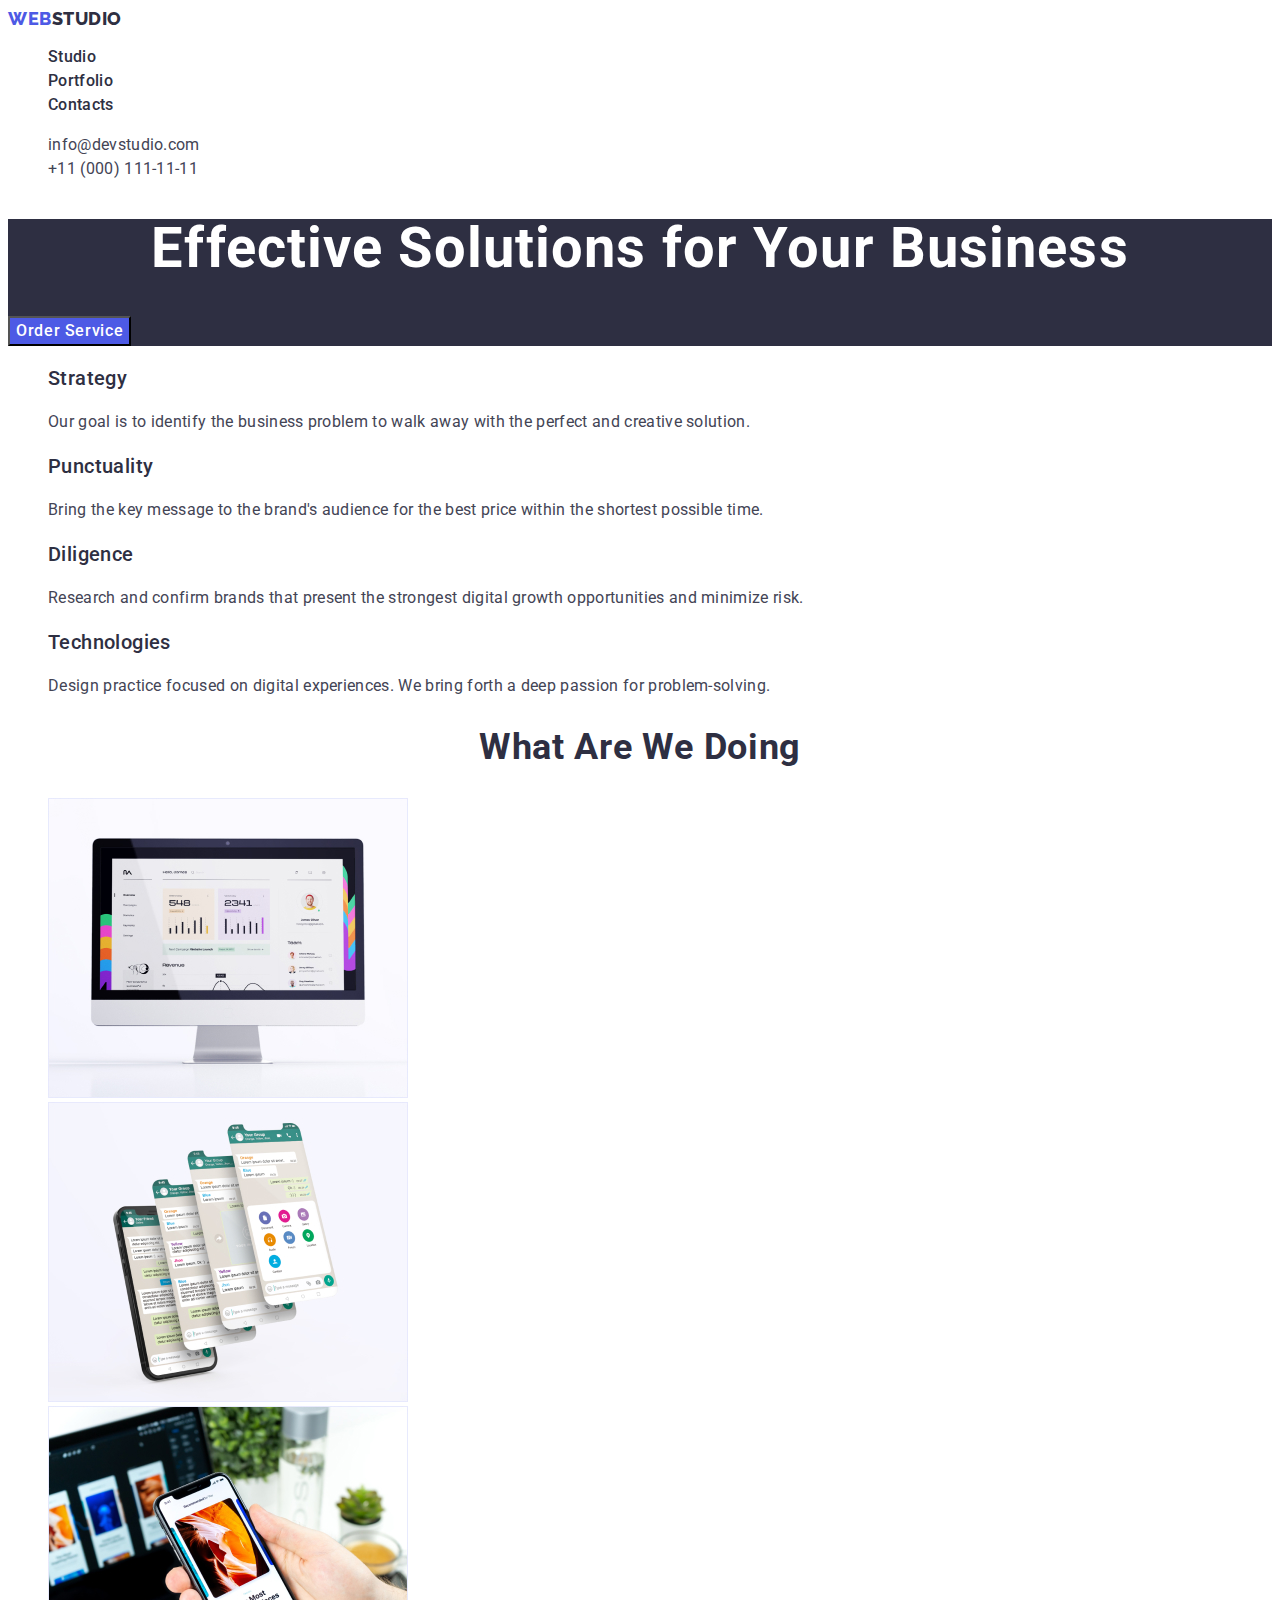
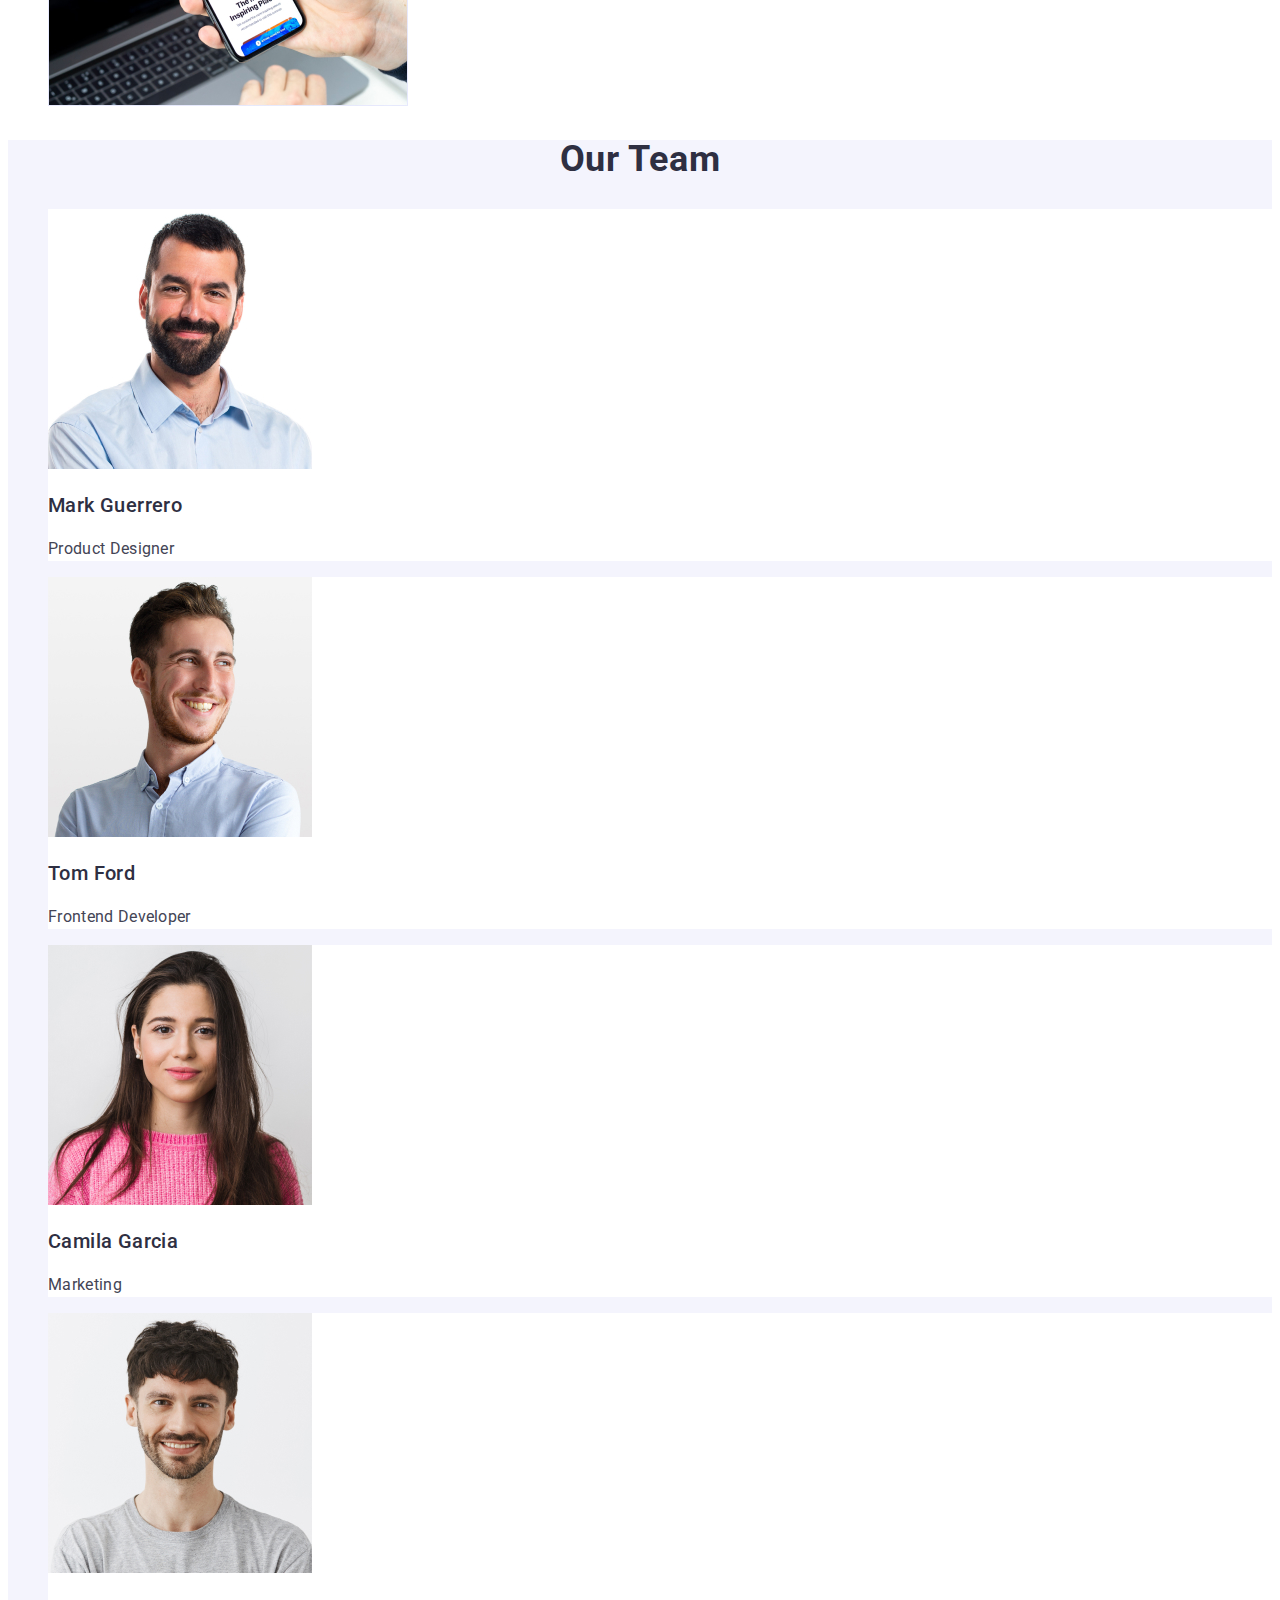
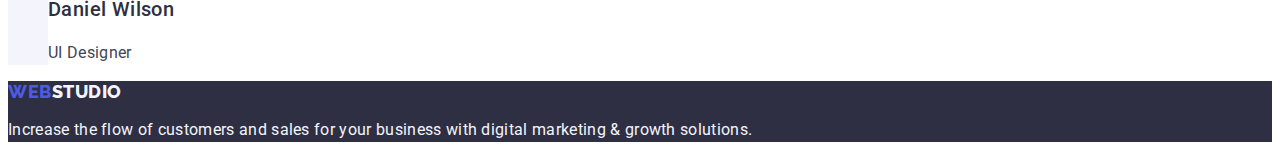
<file: index.html>
<!DOCTYPE html>
<html lang="en">
<head>
    <meta charset="UTF-8">
    <meta http-equiv="X-UA-Compatible" content="IE=edge">
    <meta name="viewport" content="width=device-width, initial-scale=1.0">
    <title>WebStudio</title>
    <link rel="preconnect" href="https://fonts.googleapis.com">
    <link rel="preconnect" href="https://fonts.gstatic.com" crossorigin>
    <link href="https://fonts.googleapis.com/css2?family=Raleway:wght@800&family=Roboto:wght@400;500;700&display=swap"
        rel="stylesheet">
    <link rel="stylesheet" href="./css/styles.css">
</head>
<body class="body">
    <header class="header">      
        <nav class="header-nav">
            <a class="logo link" href="./index.html">Web<span class="logo-text">Studio</span></a>
            <ul class="header-nav-list list">
                <li class="header-nav-item">
                    <a class="header-nav-link link" href="./index.html">Studio</a>
                </li>
                <li class="header-nav-item">
                    <a class="header-nav-link link" href="./portfolio.html">Portfolio</a>
                </li>
                <li class="header-nav-item">
                    <a class="header-nav-link link" href="">Contacts</a>
                </li>
            </ul>
        </nav>
        <address class="contacts-address">
            <ul class="contacts-list list">
                <li class="contacts-item">
                    <a class="contacts-link link" href="mailto:info@devstudio.com">info@devstudio.com</a>
                </li>
                <li class="contacts-item">
                    <a class="contacts-link link" href="tel:+110001111111">+11 (000) 111-11-11</a>
                </li>
            </ul>
        </address>
    </header>
    <main>
        <section class="hero">
            <h1 class="title">Effective Solutions for Your Business</h1>
            <button class="btn" type="button">Order Service</button>
        </section>
        <section class="objectives-section">
            <h2 hidden class="visually-hidden">Advantages</h2>
            <ul class="objectives-list list">
                <li class="objectives-item">
                    <h3 class="subtitle">Strategy</h3>
                    <p class="desc">Our goal is to identify the business problem to walk away with the perfect and creative solution.</p>
                </li>
                <li class="objectives-item">
                    <h3 class="subtitle">Punctuality</h3>
                    <p class="desc">Bring the key message to the brand's audience for the best price within the shortest possible time.</p>
                    
                </li>
                <li class="objectives-item">
                    <h3 class="subtitle">Diligence</h3>
                    <p class="desc">Research and confirm brands that present the strongest digital growth opportunities and minimize risk.</p>
               
                </li>
                <li class="objectives-item">
                    <h3 class="subtitle">Technologies</h3>
                    <p class="desc">Design practice focused on digital experiences. We bring forth a deep passion for problem-solving.</p>
                </li>
            </ul>
        </section>
        <section class="product-section">
            <h2 class="uppertitle">What are we doing</h2>
            <ul class="product-list list">
                <li class="product-item">
                    <img class="product-img" src="./images/section3/rectangle-1.jpg" alt="computer" width="360" height="300">
                </li>
                <li class="product-item">
                    <img class="product-img" src="./images/section3/rectangle-2.jpg" alt="application" width="360" height="300">
                </li>
                <li class="product-item">
                    <img class="product-img" src="./images/section3/rectangle-3.jpg" alt="telephone" width="360" height="300">
                </li>
            </ul>
        </section>
        <section class="team-section">
            <h2 class="uppertitle">Our Team</h2>
            <ul class="team-list list">
                <li class="team-item">
                    <img class="team-img" src="./images/section4/img_1.jpg" alt="Mark_Guerrero" width="264" height="260">
                    <h3 class="subtitle">Mark Guerrero</h3>
                    <p class="desc">Product Designer</p>
                </li>
                <li class="team-item">
                    <img class="team-img" src="./images/section4/img_2.jpg" alt="Tom_Ford" width="264" height="260">
                    <h3 class="subtitle">Tom Ford</h3>
                    <p class="desc">Frontend Developer</p>
                </li>
                <li class="team-item">
                    <img class="team-img" src="./images/section4/img_3.jpg" alt="Camila_Garcia" width="264" height="260">
                    <h3 class="subtitle">Camila Garcia</h3>
                    <p class="desc">Marketing</p>
                </li>
                <li class="team-item">
                    <img class="team-img" src="./images/section4/img_4.jpg" alt="Daniel_Wilson" width="264" height="260">
                    <h3 class="subtitle">Daniel Wilson</h3>
                    <p class="desc">UI Designer</p>
                </li>
            </ul>
        </section>
    </main>
    <footer class="footer">
        <a class="logo link" href="./index.html">Web<span class="logo-footer">Studio</span></a>
        <p class="footer-desc">Increase the flow of customers and sales for your business with digital marketing & growth solutions.</p>
    </footer>
    
</body>
</html>
</file>
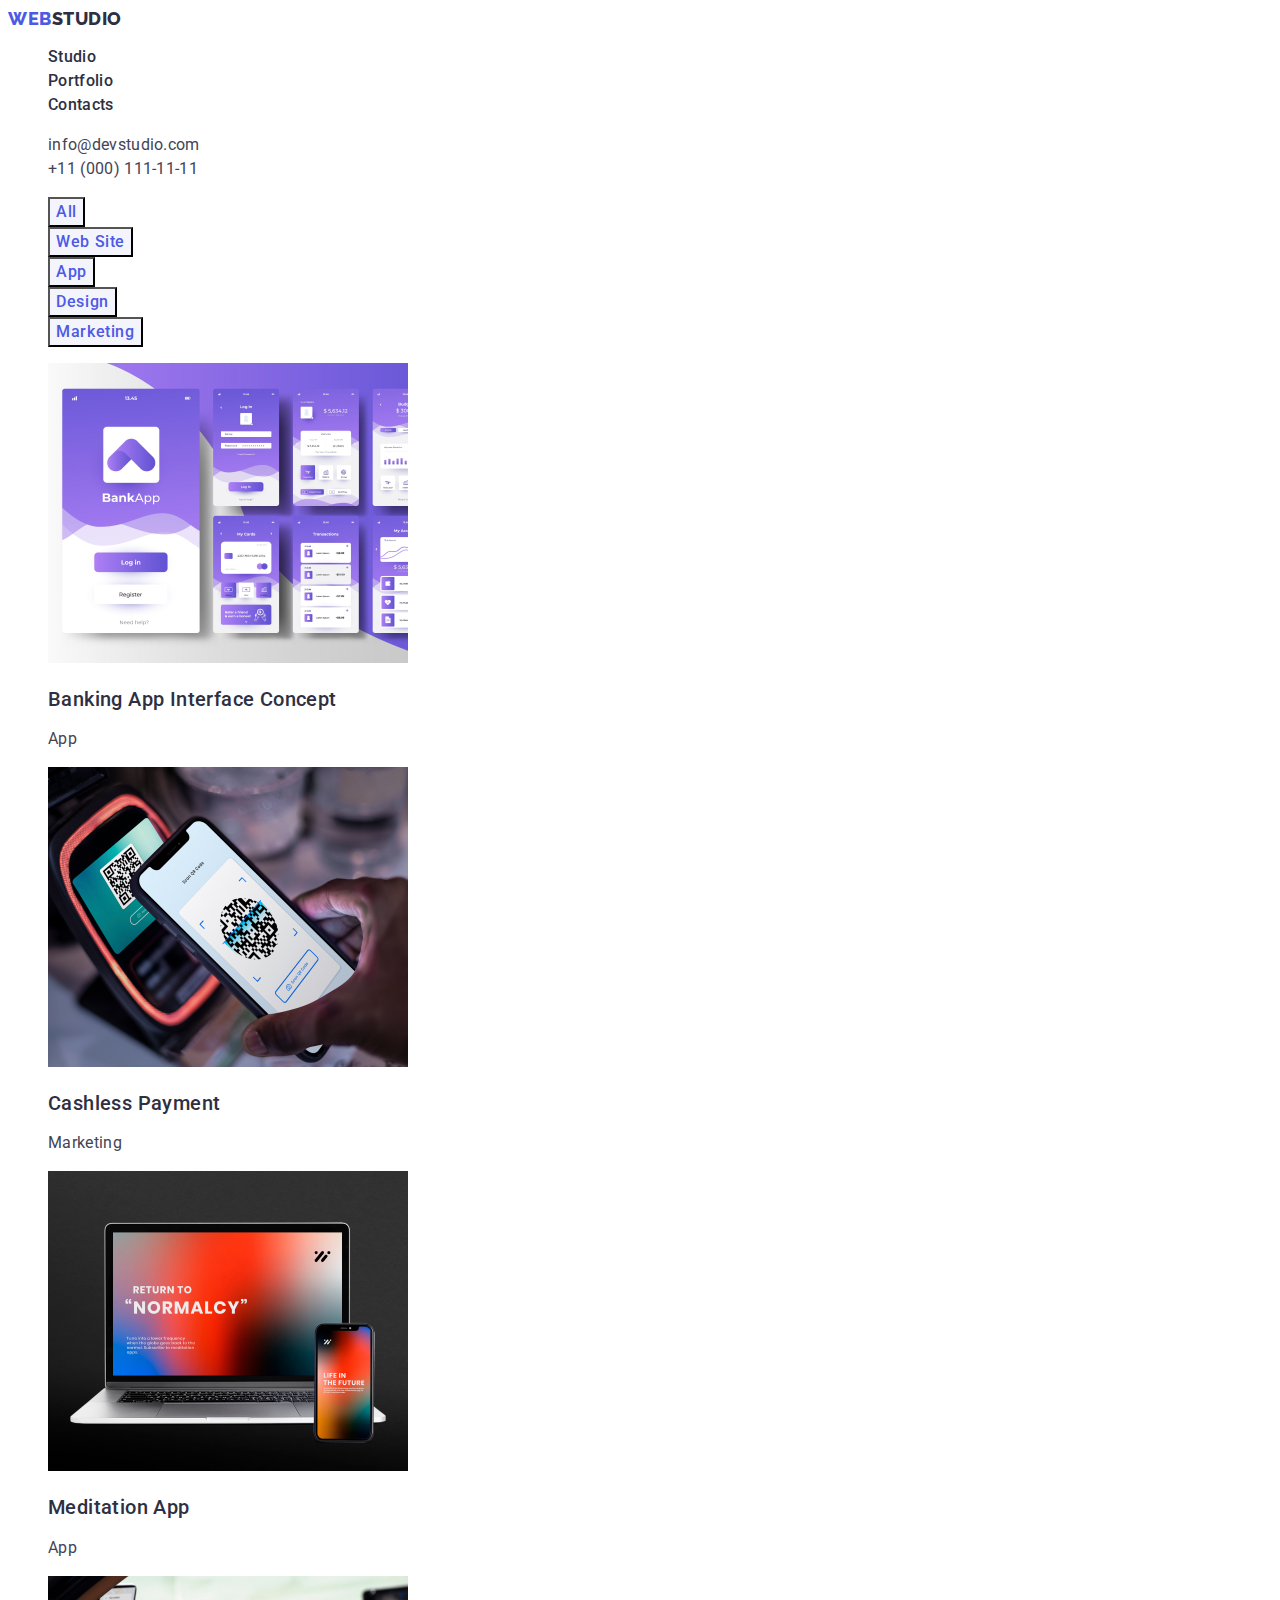
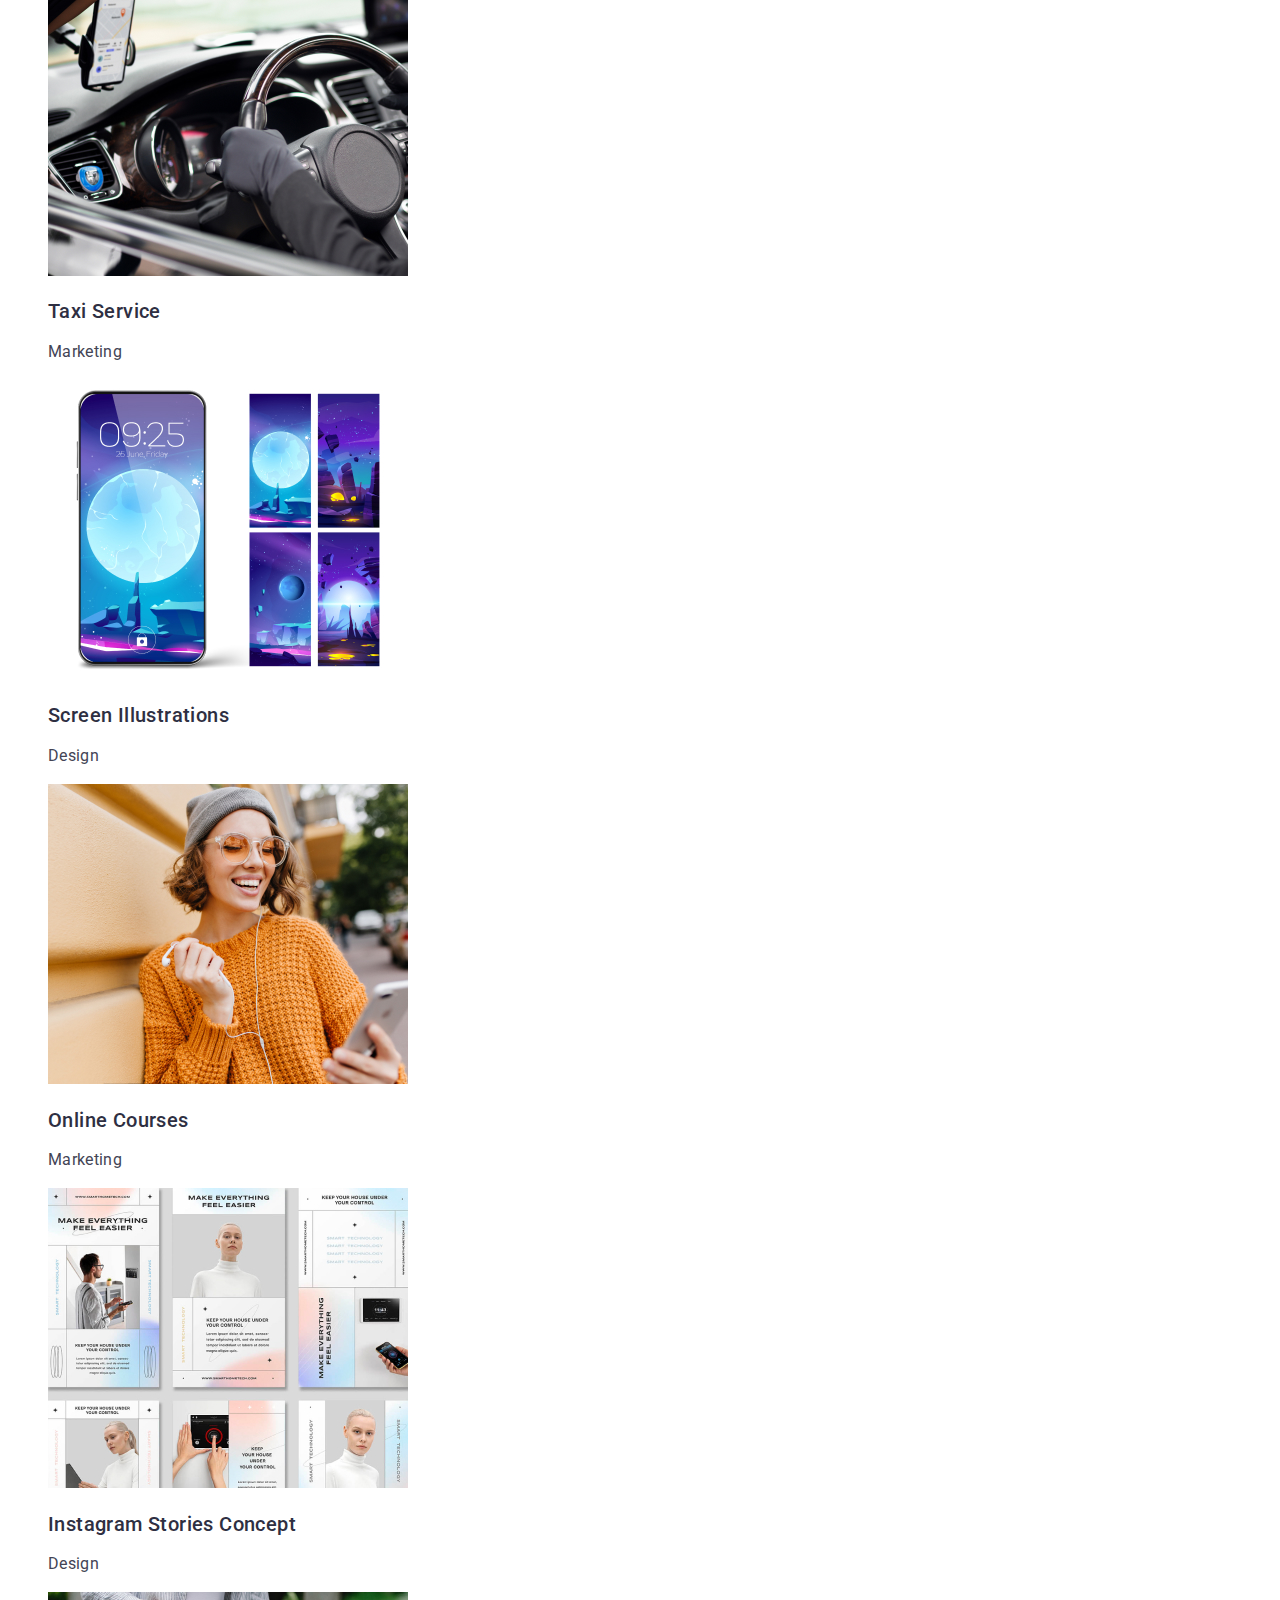
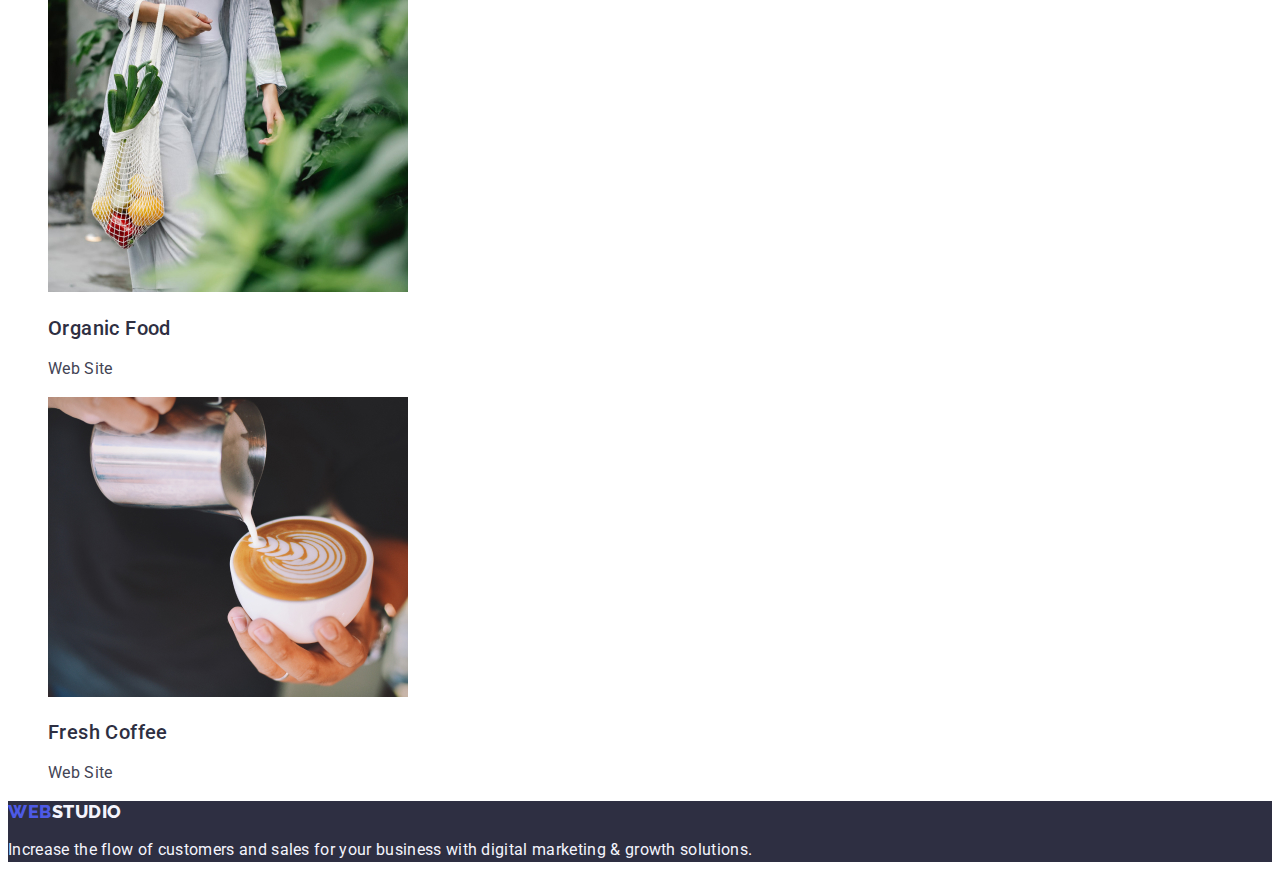
<file: portfolio.html>
<!DOCTYPE html>
<html lang="en">
<head>
    <meta charset="UTF-8">
    <meta http-equiv="X-UA-Compatible" content="IE=edge">
    <meta name="viewport" content="width=device-width, initial-scale=1.0">
    <title>Portfolio</title>
    <link rel="preconnect" href="https://fonts.googleapis.com">
    <link rel="preconnect" href="https://fonts.gstatic.com" crossorigin>
    <link href="https://fonts.googleapis.com/css2?family=Raleway:wght@800&family=Roboto:wght@400;500;700&display=swap"
        rel="stylesheet">
    <link rel="stylesheet" href="./css/styles.css">
</head>
<body>
    <header class="header">
        <nav class="header-nav">
            <a class="logo link" href="./index.html">Web<span class="logo-text">Studio</span></a>
            <ul class="header-nav-list list">
                <li class="header-nav-item">
                    <a class="header-nav-link link" href="./index.html">Studio</a>
                </li>
                <li class="header-nav-item">
                    <a class="header-nav-link link" href="./portfolio.html">Portfolio</a>
                </li>
                <li class="header-nav-item">
                    <a class="header-nav-link link" href="">Contacts</a>
                </li>
            </ul>
        </nav>
        <address class="contacts-address">
            <ul class="contacts-list list">
                <li class="contacts-item">
                    <a class="contacts-link link" href="mailto:info@devstudio.com">info@devstudio.com</a>
                </li>
                <li class="contacts-item">
                    <a class="contacts-link link" href="tel:+110001111111">+11 (000) 111-11-11</a>
                </li>
            </ul>
        </address>
    </header>
    <main>
        <section class="filters-section">
            <h1 hidden class="visually-hidden">Examples of work</h1>
            <ul class="filters-list list">
                <li class="filters-item">
                    <button class="btn-prtf" type="button">All</button>
                </li>
                <li class="filters-item">
                    <button class="btn-prtf" type="button">Web Site</button>
                </li>
                <li class="filters-item">
                    <button class="btn-prtf" type="button">App</button>
                </li>
                <li class="filters-item">
                    <button class="btn-prtf" type="button">Design</button>
                </li>
                <li class="filters-item">
                    <button class="btn-prtf" type="button">Marketing</button>
                </li>
            </ul>
            <ul class="exampl-list list">
                <li class="exampl-item">
                    <a class="exampl-link link" href="">
                        <img class="exampl-img" src="./images/portfolio/example1/bankapp.jpg" alt="bankapp" width="360" height="300">
                        <h2 class="subtitle">Banking App Interface Concept</h2>
                        <p class="desc">App</p>
                    </a>
                </li>
                <li class="exampl-item">
                    <a class="exampl-link link" href="">
                        <img class="exampl-img" src="./images/portfolio/example1/payment.jpg" alt="payment" width="360" height="300">
                        <h2 class="subtitle">Cashless Payment</h2>
                        <p class="desc">Marketing</p>
                    </a>
                </li>
                <li class="exampl-item">
                    <a class="exampl-link link" href="">
                        <img class="exampl-img" src="./images/portfolio/example1/media.jpg" alt="media" width="360" height="300">
                        <h2 class="subtitle">Meditation App</h2>
                        <p class="desc">App</p>
                    </a>
                </li>
                <li class="exampl-item">
                    <a class="exampl-link link" href="">
                        <img class="exampl-img" src="./images/portfolio/example2/avto.jpg" alt="avto" width="360" height="300">
                        <h2 class="subtitle">Taxi Service</h2>
                        <p class="desc">Marketing</p>
                    </a>
                </li>
                <li class="exampl-item">
                    <a class="exampl-link link" href="">
                        <img class="exampl-img" src="./images/portfolio/example2/telephone.jpg" alt="telephone" width="360" height="300">
                        <h2 class="subtitle">Screen Illustrations</h2>
                        <p class="desc">Design</p>
                    </a>
                </li>
                <li class="exampl-item">
                    <a class="exampl-link link" href="">
                        <img class="exampl-img" src="./images/portfolio/example2/girl.jpg" alt="girl" width="360" height="300">
                        <h2 class="subtitle">Online Courses</h2>
                        <p class="desc">Marketing</p>
                    </a>
                </li>
                <li class="exampl-item">
                    <a class="exampl-link link" href="">
                        <img class="exampl-img" src="./images/portfolio/example3/model.jpg" alt="model" width="360" height="300">
                        <h2 class="subtitle">Instagram Stories Concept</h2>
                        <p class="desc">Design</p>
                    </a>
                </li>
                <li class="exampl-item">
                    <a class="exampl-link link" href="">
                        <img class="exampl-img" src="./images/portfolio/example3/fruit.jpg" alt="fruit" width="360" height="300">
                        <h2 class="subtitle">Organic Food</h2>
                        <p class="desc">Web Site</p>
                    </a>
                </li>
                <li class="exampl-item">
                    <a class="exampl-link link" href="">
                        <img class="exampl-img" src="./images/portfolio/example3/coffee.jpg" alt="coffee" width="360" height="300">
                        <h2 class="subtitle">Fresh Coffee</h2>
                        <p class="desc">Web Site</p>
                    </a>
                </li>
            </ul>
        </section>
    </main>
    <footer class="footer">
        <a class="logo link" href="./index.html">Web<span class="logo-footer">Studio</span></a>
        <p class="footer-desc">Increase the flow of customers and sales for your business with digital marketing &
            growth solutions.</p>
    </footer>
</body>
</html>
</file>
<file: css/styles.css>
:root {
    --primary-font: Roboto, sans-serif;
    --main-txt-cl: #434455;
    --bgd-color: #fff;
    --logo-first-cl: #4D5AE5;
    --logo-second-cl:#2E2F42;
    --accent-txt-cl:#404bbf;
    --btn-bgd: #F4F4FD
}
body {
    font-family: var(--primary-font);
    color: var(--main-txt-cl);
    background-color: var(--bgd-color);
}
.list {
    list-style: none;
}
.link {
    color: inherit;
    text-decoration: none;
    line-height: 1.5;
    letter-spacing: 0.02em;

}
.logo {
    font-family: "Raleway", sans-serif;
    font-weight: 800;
    font-size: 18px;
    line-height: 1.17;
    letter-spacing: 0.03em;
    text-transform: uppercase;
    color: var(--logo-first-cl);
}
.logo-text {
    color: var(--logo-second-cl);
}
.header-nav-link {
    font-weight: 500;
    color: var(--logo-second-cl);

}
.contacts-address {
    font-style: normal;
    color: var(--main-txt-cl);
}
.visually-hidden {
    position: absolute;
    width: 1px;
    height: 1px;
    margin: -1px;
    border: 0;
    padding: 0;
    white-space: nowrap;
    clip-path: inset(100%);
    clip: rect(0 0 0 0);
    overflow: hidden;
}
.contacts-link:hover,
.contacts-link:focus {
    color: var(--accent-txt-cl);
}
.header-nav-link:hover,
.header-nav-link:focus {
    color: var(--accent-txt-cl);
}
.hero {
    background-color: var(--logo-second-cl);
}
.title {
    font-size: 56px;
    line-height: 1.07;
    text-align: center;
    letter-spacing: 0.02em;
    color: #FFFFFF;
}
.btn {
    background-color: #4D5AE5;
    font-family: var(--primary-font);
    font-weight: 500;
    font-size: 16px;
    line-height: 1.5;
    letter-spacing: 0.04em;
    color: #FFFFFF;
    cursor: pointer;
}
.btn:hover,
.btn:focus {
    background-color: #404BBF;
}
.subtitle {
    font-weight: 500;
    font-size: 20px;
    line-height: 1.2;
    letter-spacing: 0.02em;
    color: var(--logo-second-cl);
}
.uppertitle {
    font-size: 36px;
    line-height: 1.11;
    text-align: center;
    letter-spacing: 0.02em;
    text-transform: capitalize;
    color: var(--logo-second-cl);
}
.team-section {
    background-color: #F4F4FD;
}
.team-item {
    background-color: #fff;
}
.footer {
    background-color: var(--logo-second-cl);
}
.logo-footer {
    color: #f4f4fd;
}
.btn-prtf {
    font-family: 'Roboto', sans-serif;
    font-weight: 500;
    font-size: 16px;
    line-height: 1.5;
    letter-spacing: 0.04em;
    color: var(--logo-first-cl);
    background-color: var(--btn-bgd);
    cursor: pointer;
}
.btn-prtf:hover,
.btn-prtf:focus {
    background-color: #404BBF;
    color: #fff;
}
.footer-desc {
    line-height: 1.5;
    letter-spacing: 0.02em;
    color: #F4F4FD;
}
.desc {
    line-height: 1.5;
    letter-spacing: 0.02em;
    color: var(--main-txt-cl);
}
</file>
